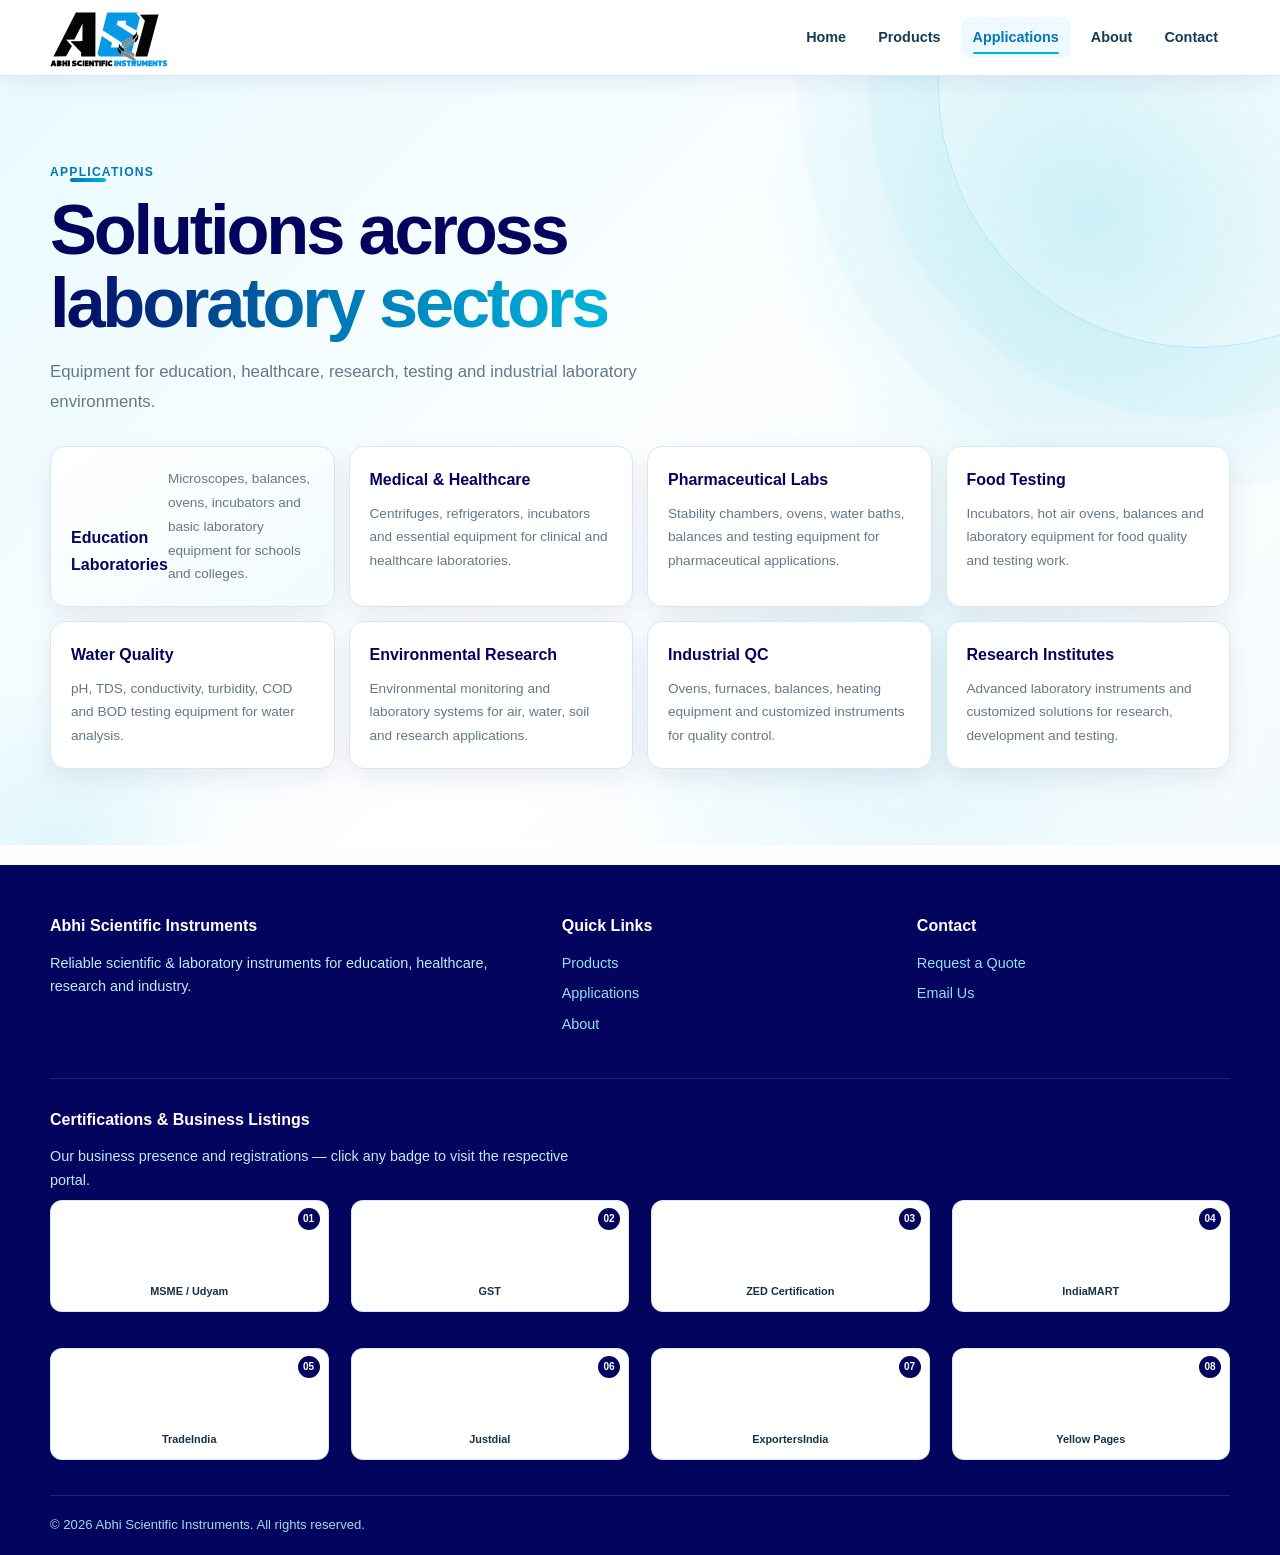
<file: applications.html>
<!doctype html><html lang="en"><head><meta charset="utf-8"><meta name="viewport" content="width=device-width,initial-scale=1"><link rel="icon" type="image/svg+xml" href="assets/favicon.svg?v=1"><title>Applications | Abhi Scientific Instruments</title><meta name="description" content="Abhi Scientific Instruments - laboratory and scientific instruments."><link rel="canonical" href="https://abhiscientificinstruments.co.in/applications.html"><meta name="theme-color" content="#03045e"><meta property="og:type" content="website"><meta property="og:site_name" content="Abhi Scientific Instruments"><meta property="og:title" content="Laboratory Applications | Abhi Scientific Instruments"><meta property="og:description" content="Scientific and laboratory equipment solutions for education, healthcare, research, testing and industrial applications."><meta property="og:url" content="https://abhiscientificinstruments.co.in/applications.html"><meta name="twitter:card" content="summary_large_image"><link rel="stylesheet" href="assets/style.css?v=20260928-3"><link rel="stylesheet" href="assets/verification-badges.css?v=20261005-5"><style id="site-inline-css">:root{
  --navy:#03045e;
  --blue:#0077b6;
  --cyan:#00b4d8;
  --sky:#90e0ef;
  --ice:#caf0f8;
  --white:#ffffff;
  --bg:#f5fbfe;
  --text:#16324a;
  --muted:#63788a;
  --border:#d8e8f0;
  --shadow:0 18px 50px rgba(3,4,94,.10);
  --shadow-soft:0 10px 28px rgba(3,4,94,.08);
  --radius:20px;
}
*{box-sizing:border-box}
html{scroll-behavior:smooth}
body{
  margin:0;
  font-family:Inter,Segoe UI,Roboto,Arial,sans-serif;
  color:var(--text);
  background:var(--bg);
  line-height:1.65;
  overflow-x:hidden;
}
a{color:inherit;text-decoration:none}
button{font:inherit}
.wrap{width:min(1180px,calc(100% - 48px));margin:0 auto}

/* Header */
.nav{
  position:sticky;
  top:0;
  z-index:1000;
  min-height:72px;
  width:100%;
  padding:0 max(24px,calc((100% - 1180px)/2));
  display:flex;
  align-items:center;
  justify-content:space-between;
  gap:28px;
  background:rgba(255,255,255,.94);
  border-bottom:1px solid rgba(216,232,240,.9);
  box-shadow:0 6px 24px rgba(3,4,94,.07);
  backdrop-filter:blur(16px);
}
.brand{
  display:inline-flex;
  align-items:center;
  gap:10px;
  color:var(--navy);
  font-weight:800;
  font-size:1rem;
  white-space:nowrap;
}
.brand-logo{
  width:38px;
  height:38px;
  flex:0 0 38px;
  display:grid;
  place-items:center;
  border-radius:10px;
  color:#fff;
  font-size:.72rem;
  font-weight:900;
  letter-spacing:-.04em;
  background:linear-gradient(135deg,var(--navy),var(--blue),var(--cyan));
  box-shadow:0 7px 18px rgba(0,119,182,.25);
}
.brand-logo::after{content:"ASI"}
.navlinks{
  display:flex;
  align-items:center;
  justify-content:flex-end;
  gap:8px;
}
.navlinks a{
  position:relative;
  padding:9px 12px;
  color:#173a55;
  font-size:.9rem;
  font-weight:700;
  border-radius:10px;
  transition:.2s ease;
}
.navlinks a:hover,.navlinks a.active{
  color:var(--blue);
  background:#eefaff;
}
.navlinks a.active::after{
  content:"";
  position:absolute;
  left:12px;
  right:12px;
  bottom:4px;
  height:2px;
  border-radius:99px;
  background:var(--cyan);
}
.menu{
  display:none;
  width:40px;
  height:40px;
  border:1px solid var(--border);
  border-radius:10px;
  background:#fff;
  color:var(--navy);
  cursor:pointer;
}

/* Common */
.btn{
  display:inline-flex;
  align-items:center;
  justify-content:center;
  gap:8px;
  min-height:44px;
  padding:11px 18px;
  border:1px solid transparent;
  border-radius:11px;
  background:var(--blue);
  color:#fff!important;
  font-weight:800;
  font-size:.92rem;
  box-shadow:0 8px 20px rgba(0,119,182,.18);
  transition:transform .2s ease,background .2s ease,box-shadow .2s ease;
}
.btn:hover{background:var(--navy);transform:translateY(-2px);box-shadow:0 12px 26px rgba(3,4,94,.20)}
.btn.light{background:#fff;color:var(--blue)!important;border-color:#b9dfe9}
.btn.light:hover{background:#effbfe;color:var(--navy)!important}
.actions{display:flex;flex-wrap:wrap;gap:10px;margin-top:24px}
.kicker,.eyebrow{
  display:inline-block;
  color:var(--blue);
  font-size:.76rem;
  font-weight:800;
  letter-spacing:.10em;
  text-transform:uppercase;
}
.grad{
  background:linear-gradient(90deg,var(--navy),var(--blue),var(--cyan));
  -webkit-background-clip:text;
  background-clip:text;
  color:transparent;
}
.section{padding:66px 0}
.head{margin-bottom:30px}
.head h1,.head h2{margin:7px 0 12px;color:var(--navy);line-height:1.12}
.head h1{font-size:clamp(2.4rem,5vw,4rem)}
.head h2{font-size:clamp(1.9rem,3.5vw,2.7rem)}
.head p{margin:0;max-width:760px;color:var(--muted)}
.reveal{opacity:0;transform:translateY(22px);transition:opacity .7s ease,transform .7s ease}
.reveal.show{opacity:1;transform:none}

/* Hero */
.hero{
  position:relative;
  padding:82px 0 76px;
  min-height:610px;
  overflow:hidden;
  background:
    radial-gradient(circle at 85% 18%,rgba(0,180,216,.20),transparent 26%),
    radial-gradient(circle at 70% 80%,rgba(144,224,239,.24),transparent 30%),
    linear-gradient(135deg,#eafaff 0%,#fff 58%,#f4fbfd 100%);
}
.hero::before{
  content:"";
  position:absolute;
  width:520px;height:520px;
  right:-180px;top:-250px;
  border:1px solid rgba(0,180,216,.22);
  border-radius:50%;
  box-shadow:0 0 0 70px rgba(0,180,216,.035),0 0 0 140px rgba(0,180,216,.025);
}
.hero .grid{
  display:grid;
  grid-template-columns:minmax(0,1.05fr) minmax(390px,.95fr);
  gap:70px;
  align-items:center;
}
.hero h1{
  max-width:760px;
  margin:10px 0 18px;
  color:var(--navy);
  font-size:clamp(2.7rem,5.5vw,4.8rem);
  line-height:1.03;
  letter-spacing:-.045em;
}
.hero p{
  max-width:690px;
  margin:0;
  color:var(--muted);
  font-size:1.05rem;
}
.visual{
  position:relative;
  min-height:390px;
  display:grid;
  place-items:center;
}
.glass{
  position:relative;
  z-index:3;
  width:min(360px,82%);
  aspect-ratio:1/1;
  display:grid;
  place-items:center;
  border:1px solid rgba(255,255,255,.85);
  border-radius:34px;
  background:linear-gradient(145deg,rgba(255,255,255,.76),rgba(202,240,248,.36));
  box-shadow:0 28px 70px rgba(3,4,94,.15),inset 0 1px 0 #fff;
  backdrop-filter:blur(18px);
  transform:rotate(-3deg);
}
.glass .brand-logo{
  width:120px;height:120px;
  border-radius:30px;
  font-size:1.7rem;
  box-shadow:0 20px 45px rgba(0,119,182,.25);
  animation:float 4s ease-in-out infinite;
}
.scan{
  position:absolute;
  left:12%;right:12%;top:22%;
  height:2px;
  background:linear-gradient(90deg,transparent,var(--cyan),transparent);
  box-shadow:0 0 16px var(--cyan);
  animation:scan 3.4s ease-in-out infinite;
}
.orb{
  position:absolute;
  border-radius:50%;
  filter:blur(.2px);
}
.o1{width:110px;height:110px;right:3%;top:5%;background:radial-gradient(circle at 35% 30%,#fff,var(--sky));opacity:.75;animation:float 5s ease-in-out infinite}
.o2{width:72px;height:72px;left:4%;bottom:8%;background:radial-gradient(circle at 35% 30%,#fff,var(--cyan));opacity:.65;animation:float 4.5s ease-in-out infinite reverse}
@keyframes float{0%,100%{transform:translateY(0)}50%{transform:translateY(-12px)}}
@keyframes scan{0%,100%{top:18%;opacity:.2}50%{top:78%;opacity:1}}

/* Marquee */
.marquee{
  overflow:hidden;
  white-space:nowrap;
  background:var(--navy);
  color:#dff9ff;
  border-top:1px solid rgba(255,255,255,.08);
  border-bottom:1px solid rgba(255,255,255,.08);
}
.track{
  display:inline-flex;
  align-items:center;
  gap:28px;
  min-width:max-content;
  padding:13px 0;
  font-size:.75rem;
  font-weight:800;
  letter-spacing:.11em;
  animation:marquee 24s linear infinite;
}
@keyframes marquee{to{transform:translateX(-50%)}}

/* Stats */
.stats{
  display:grid;
  grid-template-columns:repeat(4,1fr);
  gap:16px;
}
.stat{
  padding:22px 20px;
  background:#fff;
  border:1px solid var(--border);
  border-radius:16px;
  box-shadow:var(--shadow-soft);
}
.stat strong{display:block;color:var(--navy);font-size:1.7rem;line-height:1.1}
.stat span:last-child{display:block;margin-top:5px;color:var(--muted);font-size:.9rem}

/* Cards */
.cards{
  display:grid;
  grid-template-columns:repeat(3,minmax(0,1fr));
  gap:20px;
}
.card{
  position:relative;
  padding:25px;
  min-height:190px;
  overflow:hidden;
  background:rgba(255,255,255,.88);
  border:1px solid var(--border);
  border-radius:18px;
  box-shadow:var(--shadow-soft);
  transition:transform .25s ease,box-shadow .25s ease,border-color .25s ease;
}
.card::after{
  content:"";
  position:absolute;
  width:110px;height:110px;
  right:-55px;top:-55px;
  border-radius:50%;
  background:rgba(144,224,239,.25);
}
.card:hover{transform:translateY(-7px);border-color:#a7dce8;box-shadow:var(--shadow)}
.icon{
  width:48px;height:48px;
  display:grid;
  place-items:center;
  margin-bottom:17px;
  border-radius:13px;
  background:linear-gradient(135deg,#e4faff,#c5eef7);
  color:var(--blue);
  font-size:1.45rem;
  font-weight:800;
}
.card h3{margin:0 0 8px;color:var(--navy);font-size:1.12rem}
.card p{margin:0;color:var(--muted);font-size:.93rem}

/* Applications */
.apps{
  display:grid;
  grid-template-columns:repeat(4,1fr);
  gap:14px;
}
.app{
  min-height:148px;
  padding:20px;
  border:1px solid var(--border);
  border-radius:15px;
  background:#fff;
  color:var(--navy);
  font-weight:750;
  box-shadow:var(--shadow-soft);
  transition:transform .2s ease,box-shadow .2s ease,border-color .2s ease;
}
.app:hover{
  transform:translateY(-4px);
  border-color:#a7dce8;
  box-shadow:var(--shadow);
}
.app strong{
  display:block;
  margin-bottom:8px;
  color:var(--navy);
  font-size:1rem;
}
.app p{
  margin:0;
  color:var(--muted);
  font-size:.85rem;
  font-weight:500;
  line-height:1.5;
}

/* CTA */
.cta{
  position:relative;
  overflow:hidden;
  padding:54px;
  border-radius:24px;
  background:linear-gradient(135deg,var(--navy),#005f92);
  box-shadow:0 24px 60px rgba(3,4,94,.22);
}
.cta::after{
  content:"";
  position:absolute;
  width:260px;height:260px;
  right:-90px;top:-120px;
  border:1px solid rgba(144,224,239,.35);
  border-radius:50%;
  box-shadow:0 0 0 55px rgba(144,224,239,.05),0 0 0 110px rgba(144,224,239,.035);
}
.cta h2{position:relative;z-index:1;margin:0 0 10px;color:#fff;font-size:clamp(2rem,4vw,3rem)}
.cta p{position:relative;z-index:1;color:#dff8ff;margin:0;max-width:720px}
.cta .actions{position:relative;z-index:2}
.cta .btn.light{border-color:rgba(255,255,255,.55)}

/* Product page */
.product-grid{display:grid;grid-template-columns:repeat(3,minmax(0,1fr));gap:22px}
.product-grid article{min-height:285px}
.page{padding:70px 0 85px}

/* Footer */
.footer{
  margin-top:20px;
  padding:48px 0 20px;
  background:var(--navy);
  color:#dff8ff;
}
.foot{
  display:grid;
  grid-template-columns:1.5fr 1fr 1fr;
  gap:42px;
}
.footer h3{margin:0 0 12px;color:#fff;font-size:1rem}
.footer p{margin:0;color:#bfeaf3;max-width:520px;font-size:.9rem}
.footer a{display:block;width:max-content;margin:7px 0;color:var(--sky);font-size:.9rem}
.footer a:hover{color:#fff}
.copy{margin-top:28px;padding-top:18px;border-top:1px solid rgba(255,255,255,.13);color:#9edbe7;font-size:.82rem}

/* Responsive */
@media(max-width:980px){
  .nav{padding:0 24px}
  .hero .grid{grid-template-columns:1fr;gap:28px}
  .hero{padding-top:66px}
  .visual{min-height:330px}
  .stats{grid-template-columns:repeat(2,1fr)}
  .cards,.product-grid{grid-template-columns:repeat(2,minmax(0,1fr))}
  .apps{grid-template-columns:repeat(2,1fr)}
}
@media(max-width:720px){
  .wrap{width:min(100% - 32px,1180px)}
  .nav{min-height:64px;padding:10px 16px;flex-wrap:wrap}
  .menu{display:grid;place-items:center}
  .navlinks{
    display:none;
    width:100%;
    padding:8px 0 4px;
    flex-direction:column;
    align-items:stretch;
    gap:2px;
  }
  .navlinks.open{display:flex}
  .navlinks a{padding:11px 12px}
  .navlinks a.active::after{display:none}
  .hero{padding:54px 0 58px;min-height:auto}
  .hero h1{font-size:clamp(2.35rem,12vw,3.4rem)}
  .hero p{font-size:.98rem}
  .visual{min-height:285px}
  .glass{width:250px;border-radius:25px}
  .glass .brand-logo{width:88px;height:88px;border-radius:22px;font-size:1.2rem}
  .section{padding:52px 0}
  .stats,.cards,.product-grid,.apps{grid-template-columns:1fr}
  .cta{padding:34px 24px}
  .foot{grid-template-columns:1fr;gap:25px}
}
@media(prefers-reduced-motion:reduce){
  html{scroll-behavior:auto}
  *,*::before,*::after{animation-duration:.001ms!important;transition-duration:.001ms!important}
}
</style><link rel="stylesheet" href="assets/site-polish.css?v=20261010-5"><script type="application/ld+json">{"@context":"https://schema.org","@type":"Organization","name":"Abhi Scientific Instruments","url":"https://abhiscientificinstruments.co.in/","email":"asinindiaoffice@gmail.com","description":"Laboratory and scientific instruments for education, healthcare, research and industry."}</script><script type="application/ld+json">{"@context":"https://schema.org","@type":"WebSite","name":"Abhi Scientific Instruments","url":"https://abhiscientificinstruments.co.in/"}</script></head><body><nav class="nav"><a class="brand" href="index.html"><img class="site-logo" src="assets/asi-logo.svg?v=8" alt="Abhi Scientific Instruments"></a><button class="menu">☰</button><div class="navlinks"><a class="" href="index.html">Home</a><a class="" href="products.html">Products</a><a class="active" href="applications.html">Applications</a><a class="" href="about.html">About</a><a class="" href="contact.html">Contact</a></div></nav><main><section class="hero" style="min-height:75vh"><div class="wrap"><div class="head reveal"><div class="kicker">Applications</div><h1>Solutions across <span class="grad">laboratory sectors</span></h1><p>Equipment for education, healthcare, research, testing and industrial laboratory environments.</p></div><div class="apps">
<div class="app application-card reveal"><strong>Education Laboratories</strong><p>Microscopes, balances, ovens, incubators and basic laboratory equipment for schools and colleges.</p></div>
<div class="app reveal"><strong>Medical & Healthcare</strong><p>Centrifuges, refrigerators, incubators and essential equipment for clinical and healthcare laboratories.</p></div>
<div class="app reveal"><strong>Pharmaceutical Labs</strong><p>Stability chambers, ovens, water baths, balances and testing equipment for pharmaceutical applications.</p></div>
<div class="app reveal"><strong>Food Testing</strong><p>Incubators, hot air ovens, balances and laboratory equipment for food quality and testing work.</p></div>
<div class="app reveal"><strong>Water Quality</strong><p>pH, TDS, conductivity, turbidity, COD and BOD testing equipment for water analysis.</p></div>
<div class="app reveal"><strong>Environmental Research</strong><p>Environmental monitoring and laboratory systems for air, water, soil and research applications.</p></div>
<div class="app reveal"><strong>Industrial QC</strong><p>Ovens, furnaces, balances, heating equipment and customized instruments for quality control.</p></div>
<div class="app reveal"><strong>Research Institutes</strong><p>Advanced laboratory instruments and customized solutions for research, development and testing.</p></div>
</div></div></section></main><footer class="footer">
<div class="wrap foot">
<div><h3>Abhi Scientific Instruments</h3><p>Reliable scientific & laboratory instruments for education, healthcare, research and industry.</p></div>
<div><h3>Quick Links</h3><a href="products.html">Products</a><a href="applications.html">Applications</a><a href="about.html">About</a></div>
<div><h3>Contact</h3><a href="contact.html">Request a Quote</a><a href="https://mail.google.com/mail/?view=cm&fs=1&to=asinindiaoffice@gmail.com">Email Us</a></div>
</div>
<div class="trust-section">
<h3 class="trust-title">Certifications & Business Listings</h3>
<p class="trust-subtitle">Our business presence and registrations — click any badge to visit the respective portal.</p>
<div class="trust-grid trust-grid-sequence">
<a class="trust-badge" href="https://udyamregistration.gov.in/" target="_blank" rel="noopener noreferrer" title="MSME / Udyam"><span class="trust-number">01</span><img src="assets/badges/msme.jpg" alt="MSME / Udyam"><small>MSME / Udyam</small></a>
<a class="trust-badge" href="https://www.gst.gov.in/" target="_blank" rel="noopener noreferrer" title="GST"><span class="trust-number">02</span><img src="assets/badges/gst.jpg" alt="GST"><small>GST</small></a>
<a class="trust-badge" href="https://zed.msme.gov.in/" target="_blank" rel="noopener noreferrer" title="ZED Certification"><span class="trust-number">03</span><img src="assets/badges/zed.jpg" alt="ZED Certification"><small>ZED Certification</small></a>
<a class="trust-badge" href="https://www.indiamart.com/" target="_blank" rel="noopener noreferrer" title="IndiaMART"><span class="trust-number">04</span><img src="assets/badges/indiamart.png?v=1" alt="IndiaMART"><small>IndiaMART</small></a>
<a class="trust-badge" href="https://www.tradeindia.com/" target="_blank" rel="noopener noreferrer" title="TradeIndia"><span class="trust-number">05</span><img src="assets/badges/tradeindia.svg" alt="TradeIndia"><small>TradeIndia</small></a>
<a class="trust-badge" href="https://www.justdial.com/" target="_blank" rel="noopener noreferrer" title="Justdial"><span class="trust-number">06</span><img src="assets/badges/justdial.svg" alt="Justdial"><small>Justdial</small></a>
<a class="trust-badge" href="https://www.exportersindia.com/" target="_blank" rel="noopener noreferrer" title="ExportersIndia"><span class="trust-number">07</span><img src="assets/badges/exportersindia.svg" alt="ExportersIndia"><small>ExportersIndia</small></a>
<a class="trust-badge" href="https://www.yellowpages.in/" target="_blank" rel="noopener noreferrer" title="Yellow Pages"><span class="trust-number">08</span><img src="assets/badges/yellowpages.svg" alt="Yellow Pages"><small>Yellow Pages</small></a>
</div>
</div>
<div class="wrap copy">© 2026 Abhi Scientific Instruments. All rights reserved.</div>
</footer><script src="assets/script.js?v=20261010-1"></script></body></html>
</file>
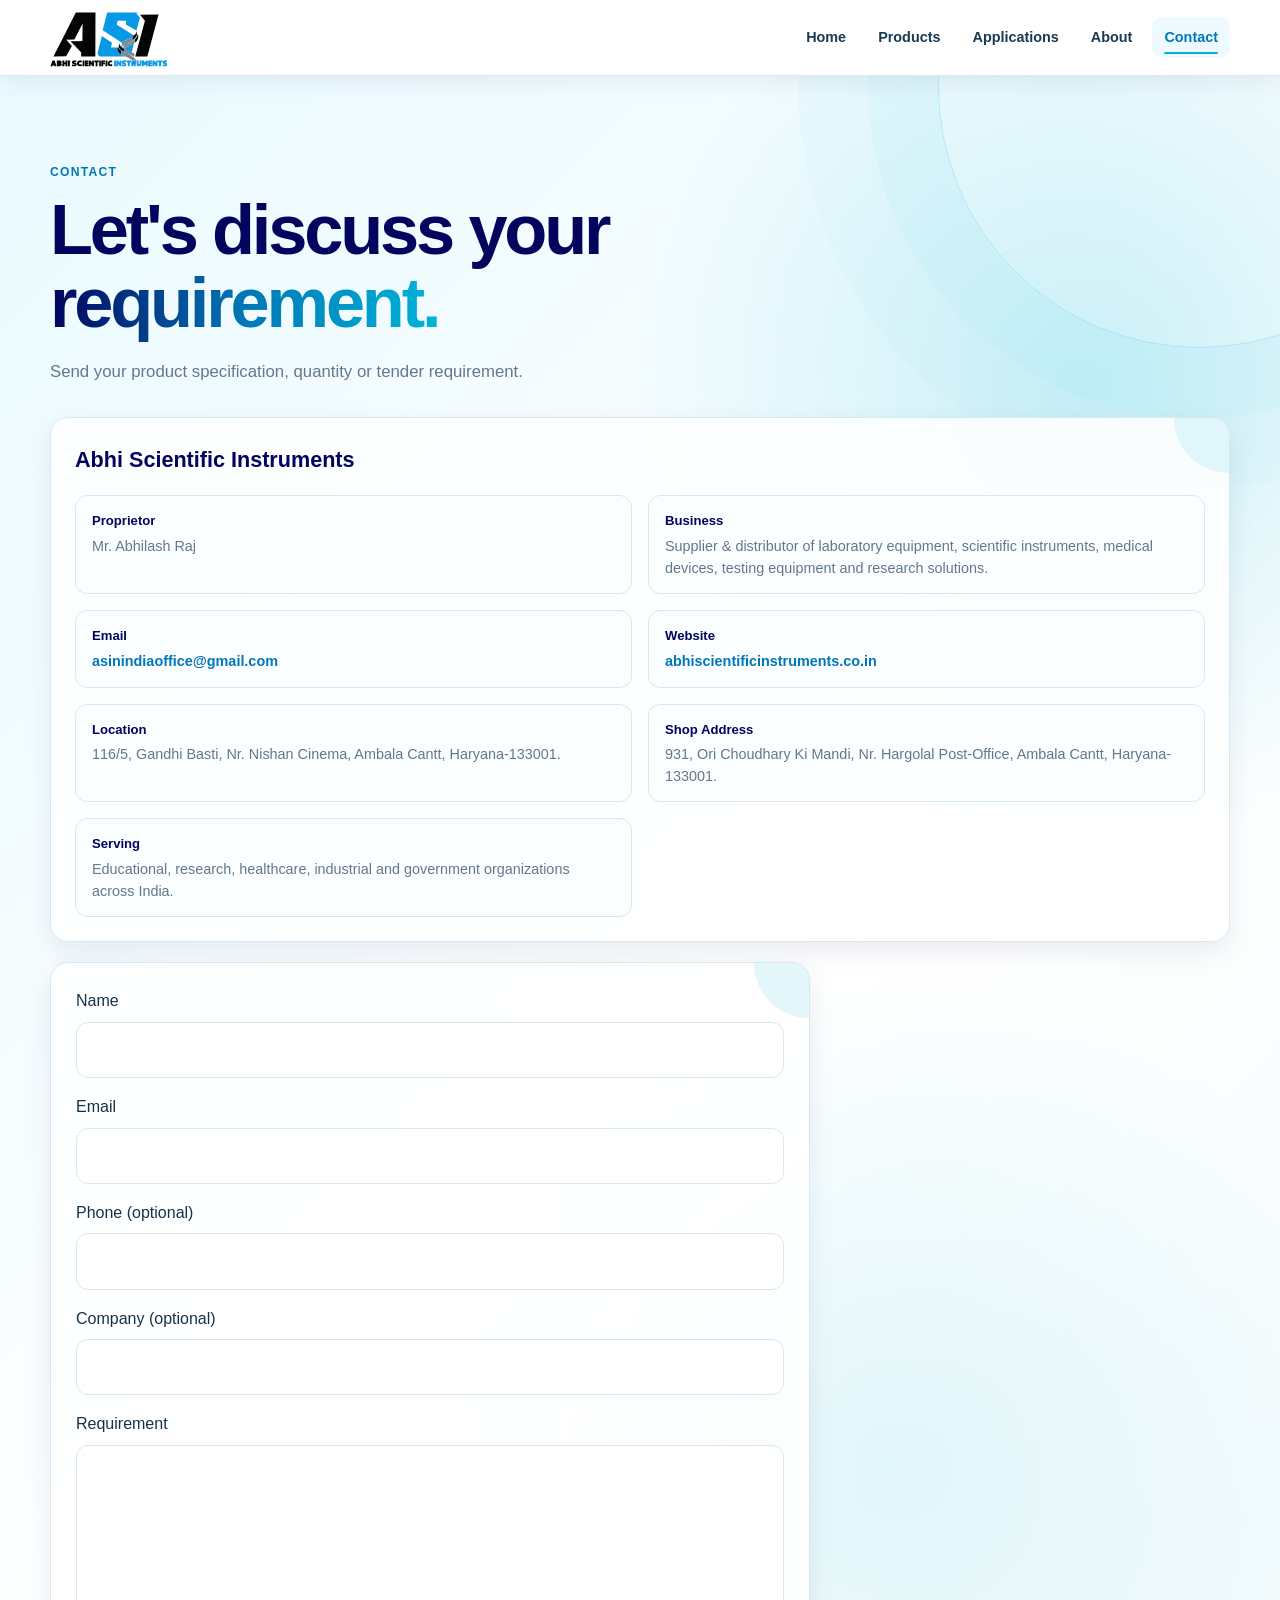
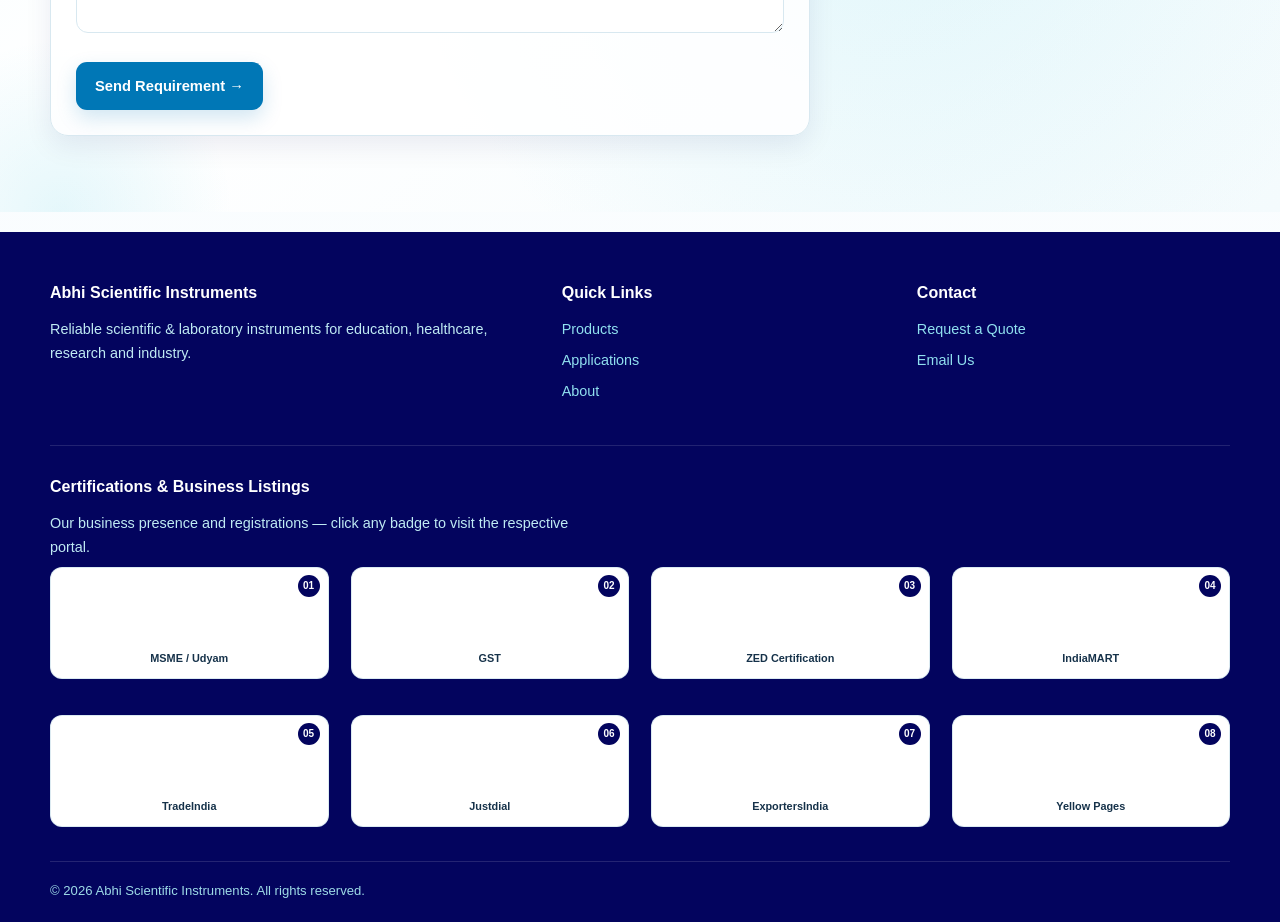
<file: contact.html>
<!doctype html><html lang="en"><head><meta charset="utf-8"><meta name="viewport" content="width=device-width,initial-scale=1"><link rel="icon" type="image/svg+xml" href="assets/favicon.svg?v=1"><title>Contact | Abhi Scientific Instruments</title><meta name="description" content="Abhi Scientific Instruments - laboratory and scientific instruments."><link rel="canonical" href="https://abhiscientificinstruments.co.in/contact.html"><meta name="theme-color" content="#03045e"><meta property="og:type" content="website"><meta property="og:site_name" content="Abhi Scientific Instruments"><meta property="og:title" content="Contact Abhi Scientific Instruments"><meta property="og:description" content="Contact Abhi Scientific Instruments for laboratory and scientific equipment enquiries, specifications and quotations."><meta property="og:url" content="https://abhiscientificinstruments.co.in/contact.html"><meta name="twitter:card" content="summary_large_image"><link rel="stylesheet" href="assets/style.css?v=20260928-3"><link rel="stylesheet" href="assets/verification-badges.css?v=20261005-5"><style id="site-inline-css">:root{
  --navy:#03045e;
  --blue:#0077b6;
  --cyan:#00b4d8;
  --sky:#90e0ef;
  --ice:#caf0f8;
  --white:#ffffff;
  --bg:#f5fbfe;
  --text:#16324a;
  --muted:#63788a;
  --border:#d8e8f0;
  --shadow:0 18px 50px rgba(3,4,94,.10);
  --shadow-soft:0 10px 28px rgba(3,4,94,.08);
  --radius:20px;
}
*{box-sizing:border-box}
html{scroll-behavior:smooth}
body{
  margin:0;
  font-family:Inter,Segoe UI,Roboto,Arial,sans-serif;
  color:var(--text);
  background:var(--bg);
  line-height:1.65;
  overflow-x:hidden;
}
a{color:inherit;text-decoration:none}
button{font:inherit}
.wrap{width:min(1180px,calc(100% - 48px));margin:0 auto}

/* Header */
.nav{
  position:sticky;
  top:0;
  z-index:1000;
  min-height:72px;
  width:100%;
  padding:0 max(24px,calc((100% - 1180px)/2));
  display:flex;
  align-items:center;
  justify-content:space-between;
  gap:28px;
  background:rgba(255,255,255,.94);
  border-bottom:1px solid rgba(216,232,240,.9);
  box-shadow:0 6px 24px rgba(3,4,94,.07);
  backdrop-filter:blur(16px);
}
.brand{
  display:inline-flex;
  align-items:center;
  gap:10px;
  color:var(--navy);
  font-weight:800;
  font-size:1rem;
  white-space:nowrap;
}
.brand-logo{
  width:38px;
  height:38px;
  flex:0 0 38px;
  display:grid;
  place-items:center;
  border-radius:10px;
  color:#fff;
  font-size:.72rem;
  font-weight:900;
  letter-spacing:-.04em;
  background:linear-gradient(135deg,var(--navy),var(--blue),var(--cyan));
  box-shadow:0 7px 18px rgba(0,119,182,.25);
}
.brand-logo::after{content:"ASI"}
.navlinks{
  display:flex;
  align-items:center;
  justify-content:flex-end;
  gap:8px;
}
.navlinks a{
  position:relative;
  padding:9px 12px;
  color:#173a55;
  font-size:.9rem;
  font-weight:700;
  border-radius:10px;
  transition:.2s ease;
}
.navlinks a:hover,.navlinks a.active{
  color:var(--blue);
  background:#eefaff;
}
.navlinks a.active::after{
  content:"";
  position:absolute;
  left:12px;
  right:12px;
  bottom:4px;
  height:2px;
  border-radius:99px;
  background:var(--cyan);
}
.menu{
  display:none;
  width:40px;
  height:40px;
  border:1px solid var(--border);
  border-radius:10px;
  background:#fff;
  color:var(--navy);
  cursor:pointer;
}

/* Common */
.btn{
  display:inline-flex;
  align-items:center;
  justify-content:center;
  gap:8px;
  min-height:44px;
  padding:11px 18px;
  border:1px solid transparent;
  border-radius:11px;
  background:var(--blue);
  color:#fff!important;
  font-weight:800;
  font-size:.92rem;
  box-shadow:0 8px 20px rgba(0,119,182,.18);
  transition:transform .2s ease,background .2s ease,box-shadow .2s ease;
}
.btn:hover{background:var(--navy);transform:translateY(-2px);box-shadow:0 12px 26px rgba(3,4,94,.20)}
.btn.light{background:#fff;color:var(--blue)!important;border-color:#b9dfe9}
.btn.light:hover{background:#effbfe;color:var(--navy)!important}
.actions{display:flex;flex-wrap:wrap;gap:10px;margin-top:24px}
.kicker,.eyebrow{
  display:inline-block;
  color:var(--blue);
  font-size:.76rem;
  font-weight:800;
  letter-spacing:.10em;
  text-transform:uppercase;
}
.grad{
  background:linear-gradient(90deg,var(--navy),var(--blue),var(--cyan));
  -webkit-background-clip:text;
  background-clip:text;
  color:transparent;
}
.section{padding:66px 0}
.head{margin-bottom:30px}
.head h1,.head h2{margin:7px 0 12px;color:var(--navy);line-height:1.12}
.head h1{font-size:clamp(2.4rem,5vw,4rem)}
.head h2{font-size:clamp(1.9rem,3.5vw,2.7rem)}
.head p{margin:0;max-width:760px;color:var(--muted)}
.reveal{opacity:0;transform:translateY(22px);transition:opacity .7s ease,transform .7s ease}
.reveal.show{opacity:1;transform:none}

/* Hero */
.hero{
  position:relative;
  padding:82px 0 76px;
  min-height:610px;
  overflow:hidden;
  background:
    radial-gradient(circle at 85% 18%,rgba(0,180,216,.20),transparent 26%),
    radial-gradient(circle at 70% 80%,rgba(144,224,239,.24),transparent 30%),
    linear-gradient(135deg,#eafaff 0%,#fff 58%,#f4fbfd 100%);
}
.hero::before{
  content:"";
  position:absolute;
  width:520px;height:520px;
  right:-180px;top:-250px;
  border:1px solid rgba(0,180,216,.22);
  border-radius:50%;
  box-shadow:0 0 0 70px rgba(0,180,216,.035),0 0 0 140px rgba(0,180,216,.025);
}
.hero .grid{
  display:grid;
  grid-template-columns:minmax(0,1.05fr) minmax(390px,.95fr);
  gap:70px;
  align-items:center;
}
.hero h1{
  max-width:760px;
  margin:10px 0 18px;
  color:var(--navy);
  font-size:clamp(2.7rem,5.5vw,4.8rem);
  line-height:1.03;
  letter-spacing:-.045em;
}
.hero p{
  max-width:690px;
  margin:0;
  color:var(--muted);
  font-size:1.05rem;
}
.visual{
  position:relative;
  min-height:390px;
  display:grid;
  place-items:center;
}
.glass{
  position:relative;
  z-index:3;
  width:min(360px,82%);
  aspect-ratio:1/1;
  display:grid;
  place-items:center;
  border:1px solid rgba(255,255,255,.85);
  border-radius:34px;
  background:linear-gradient(145deg,rgba(255,255,255,.76),rgba(202,240,248,.36));
  box-shadow:0 28px 70px rgba(3,4,94,.15),inset 0 1px 0 #fff;
  backdrop-filter:blur(18px);
  transform:rotate(-3deg);
}
.glass .brand-logo{
  width:120px;height:120px;
  border-radius:30px;
  font-size:1.7rem;
  box-shadow:0 20px 45px rgba(0,119,182,.25);
  animation:float 4s ease-in-out infinite;
}
.scan{
  position:absolute;
  left:12%;right:12%;top:22%;
  height:2px;
  background:linear-gradient(90deg,transparent,var(--cyan),transparent);
  box-shadow:0 0 16px var(--cyan);
  animation:scan 3.4s ease-in-out infinite;
}
.orb{
  position:absolute;
  border-radius:50%;
  filter:blur(.2px);
}
.o1{width:110px;height:110px;right:3%;top:5%;background:radial-gradient(circle at 35% 30%,#fff,var(--sky));opacity:.75;animation:float 5s ease-in-out infinite}
.o2{width:72px;height:72px;left:4%;bottom:8%;background:radial-gradient(circle at 35% 30%,#fff,var(--cyan));opacity:.65;animation:float 4.5s ease-in-out infinite reverse}
@keyframes float{0%,100%{transform:translateY(0)}50%{transform:translateY(-12px)}}
@keyframes scan{0%,100%{top:18%;opacity:.2}50%{top:78%;opacity:1}}

/* Marquee */
.marquee{
  overflow:hidden;
  white-space:nowrap;
  background:var(--navy);
  color:#dff9ff;
  border-top:1px solid rgba(255,255,255,.08);
  border-bottom:1px solid rgba(255,255,255,.08);
}
.track{
  display:inline-flex;
  align-items:center;
  gap:28px;
  min-width:max-content;
  padding:13px 0;
  font-size:.75rem;
  font-weight:800;
  letter-spacing:.11em;
  animation:marquee 24s linear infinite;
}
@keyframes marquee{to{transform:translateX(-50%)}}

/* Stats */
.stats{
  display:grid;
  grid-template-columns:repeat(4,1fr);
  gap:16px;
}
.stat{
  padding:22px 20px;
  background:#fff;
  border:1px solid var(--border);
  border-radius:16px;
  box-shadow:var(--shadow-soft);
}
.stat strong{display:block;color:var(--navy);font-size:1.7rem;line-height:1.1}
.stat span:last-child{display:block;margin-top:5px;color:var(--muted);font-size:.9rem}

/* Cards */
.cards{
  display:grid;
  grid-template-columns:repeat(3,minmax(0,1fr));
  gap:20px;
}
.card{
  position:relative;
  padding:25px;
  min-height:190px;
  overflow:hidden;
  background:rgba(255,255,255,.88);
  border:1px solid var(--border);
  border-radius:18px;
  box-shadow:var(--shadow-soft);
  transition:transform .25s ease,box-shadow .25s ease,border-color .25s ease;
}
.card::after{
  content:"";
  position:absolute;
  width:110px;height:110px;
  right:-55px;top:-55px;
  border-radius:50%;
  background:rgba(144,224,239,.25);
}
.card:hover{transform:translateY(-7px);border-color:#a7dce8;box-shadow:var(--shadow)}
.icon{
  width:48px;height:48px;
  display:grid;
  place-items:center;
  margin-bottom:17px;
  border-radius:13px;
  background:linear-gradient(135deg,#e4faff,#c5eef7);
  color:var(--blue);
  font-size:1.45rem;
  font-weight:800;
}
.card h3{margin:0 0 8px;color:var(--navy);font-size:1.12rem}
.card p{margin:0;color:var(--muted);font-size:.93rem}

/* Applications */
.apps{
  display:grid;
  grid-template-columns:repeat(4,1fr);
  gap:14px;
}
.app{
  padding:20px;
  border:1px solid var(--border);
  border-radius:15px;
  background:#fff;
  color:var(--navy);
  font-weight:750;
  box-shadow:var(--shadow-soft);
}

/* CTA */
.cta{
  position:relative;
  overflow:hidden;
  padding:54px;
  border-radius:24px;
  background:linear-gradient(135deg,var(--navy),#005f92);
  box-shadow:0 24px 60px rgba(3,4,94,.22);
}
.cta::after{
  content:"";
  position:absolute;
  width:260px;height:260px;
  right:-90px;top:-120px;
  border:1px solid rgba(144,224,239,.35);
  border-radius:50%;
  box-shadow:0 0 0 55px rgba(144,224,239,.05),0 0 0 110px rgba(144,224,239,.035);
}
.cta h2{position:relative;z-index:1;margin:0 0 10px;color:#fff;font-size:clamp(2rem,4vw,3rem)}
.cta p{position:relative;z-index:1;color:#dff8ff;margin:0;max-width:720px}
.cta .actions{position:relative;z-index:2}
.cta .btn.light{border-color:rgba(255,255,255,.55)}

/* Product page */
.product-grid{display:grid;grid-template-columns:repeat(3,minmax(0,1fr));gap:22px}
.product-grid article{min-height:285px}
.page{padding:70px 0 85px}

/* Footer */
.footer{
  margin-top:20px;
  padding:48px 0 20px;
  background:var(--navy);
  color:#dff8ff;
}
.foot{
  display:grid;
  grid-template-columns:1.5fr 1fr 1fr;
  gap:42px;
}
.footer h3{margin:0 0 12px;color:#fff;font-size:1rem}
.footer p{margin:0;color:#bfeaf3;max-width:520px;font-size:.9rem}
.footer a{display:block;width:max-content;margin:7px 0;color:var(--sky);font-size:.9rem}
.footer a:hover{color:#fff}
.copy{margin-top:28px;padding-top:18px;border-top:1px solid rgba(255,255,255,.13);color:#9edbe7;font-size:.82rem}

/* Responsive */
@media(max-width:980px){
  .nav{padding:0 24px}
  .hero .grid{grid-template-columns:1fr;gap:28px}
  .hero{padding-top:66px}
  .visual{min-height:330px}
  .stats{grid-template-columns:repeat(2,1fr)}
  .cards,.product-grid{grid-template-columns:repeat(2,minmax(0,1fr))}
  .apps{grid-template-columns:repeat(2,1fr)}
}
@media(max-width:720px){
  .wrap{width:min(100% - 32px,1180px)}
  .nav{min-height:64px;padding:10px 16px;flex-wrap:wrap}
  .menu{display:grid;place-items:center}
  .navlinks{
    display:none;
    width:100%;
    padding:8px 0 4px;
    flex-direction:column;
    align-items:stretch;
    gap:2px;
  }
  .navlinks.open{display:flex}
  .navlinks a{padding:11px 12px}
  .navlinks a.active::after{display:none}
  .hero{padding:54px 0 58px;min-height:auto}
  .hero h1{font-size:clamp(2.35rem,12vw,3.4rem)}
  .hero p{font-size:.98rem}
  .visual{min-height:285px}
  .glass{width:250px;border-radius:25px}
  .glass .brand-logo{width:88px;height:88px;border-radius:22px;font-size:1.2rem}
  .section{padding:52px 0}
  .stats,.cards,.product-grid,.apps{grid-template-columns:1fr}
  .cta{padding:34px 24px}
  .foot{grid-template-columns:1fr;gap:25px}
}
@media(prefers-reduced-motion:reduce){
  html{scroll-behavior:auto}
  *,*::before,*::after{animation-duration:.001ms!important;transition-duration:.001ms!important}
}
</style><link rel="stylesheet" href="assets/site-polish.css?v=20261010-5"><script type="application/ld+json">{"@context":"https://schema.org","@type":"Organization","name":"Abhi Scientific Instruments","url":"https://abhiscientificinstruments.co.in/","email":"asinindiaoffice@gmail.com","description":"Laboratory and scientific instruments for education, healthcare, research and industry."}</script><script type="application/ld+json">{"@context":"https://schema.org","@type":"WebSite","name":"Abhi Scientific Instruments","url":"https://abhiscientificinstruments.co.in/"}</script><style id="firm-details-css">
.firm-details{margin-bottom:20px;padding:24px}
.firm-details h2{margin:0 0 18px;color:var(--navy);font-size:1.35rem}
.firm-grid{display:grid;grid-template-columns:repeat(2,minmax(0,1fr));gap:16px}
.firm-grid>div{padding:14px 16px;border:1px solid var(--border);border-radius:12px;background:#fbfeff}
.firm-grid strong{display:block;margin-bottom:4px;color:var(--navy);font-size:.82rem}
.firm-grid span,.firm-grid a{display:block;color:var(--muted);font-size:.9rem;line-height:1.5}
.firm-grid a{color:var(--blue);font-weight:700}
@media(max-width:720px){.firm-grid{grid-template-columns:1fr}}
</style></head><body><nav class="nav"><a class="brand" href="index.html"><img class="site-logo" src="assets/asi-logo.svg?v=8" alt="Abhi Scientific Instruments"></a><button class="menu">☰</button><div class="navlinks"><a class="" href="index.html">Home</a><a class="" href="products.html">Products</a><a class="" href="applications.html">Applications</a><a class="" href="about.html">About</a><a class="active" href="contact.html">Contact</a></div></nav><main><section class="hero" style="min-height:80vh"><div class="wrap"><div class="head reveal"><div class="kicker">Contact</div><h1>Let's discuss your <span class="grad">requirement.</span></h1><p>Send your product specification, quantity or tender requirement.</p></div><div class="firm-details card reveal">
<h2>Abhi Scientific Instruments</h2>
<div class="firm-grid">
<div><strong>Proprietor</strong><span>Mr. Abhilash Raj</span></div>
<div><strong>Business</strong><span>Supplier & distributor of laboratory equipment, scientific instruments, medical devices, testing equipment and research solutions.</span></div>
<div><strong>Email</strong><a href="mailto:asinindiaoffice@gmail.com">asinindiaoffice@gmail.com</a></div>
<div><strong>Website</strong><a href="https://abhiscientificinstruments.co.in/">abhiscientificinstruments.co.in</a></div>
<div><strong>Location</strong><span>116/5, Gandhi Basti, Nr. Nishan Cinema, Ambala Cantt, Haryana-133001.</span></div>
<div><strong>Shop Address</strong><span>931, Ori Choudhary Ki Mandi, Nr. Hargolal Post-Office, Ambala Cantt, Haryana-133001.</span></div>
<div><strong>Serving</strong><span>Educational, research, healthcare, industrial and government organizations across India.</span></div>
</div>
</div>
<div class="card reveal contact-card"><form id="asi-inquiry-form"><label>Name</label><input name="name" required style="width:100%;padding:14px;margin:7px 0 16px;border:1px solid #dbe8f0;border-radius:12px"><label>Email</label><input name="email" type="email" required style="width:100%;padding:14px;margin:7px 0 16px;border:1px solid #dbe8f0;border-radius:12px"><label>Phone (optional)</label><input name="phone" type="tel" autocomplete="tel" style="width:100%;padding:14px;margin:7px 0 16px;border:1px solid #dbe8f0;border-radius:12px"><label>Company (optional)</label><input name="company" autocomplete="organization" style="width:100%;padding:14px;margin:7px 0 16px;border:1px solid #dbe8f0;border-radius:12px"><label>Requirement</label><textarea name="requirement" required rows="6" style="width:100%;padding:14px;margin:7px 0 20px;border:1px solid #dbe8f0;border-radius:12px"></textarea><button class="btn primary" type="submit">Send Requirement →</button></form></div></div></section></main><footer class="footer">
<div class="wrap foot">
<div><h3>Abhi Scientific Instruments</h3><p>Reliable scientific & laboratory instruments for education, healthcare, research and industry.</p></div>
<div><h3>Quick Links</h3><a href="products.html">Products</a><a href="applications.html">Applications</a><a href="about.html">About</a></div>
<div><h3>Contact</h3><a href="contact.html">Request a Quote</a><a href="https://mail.google.com/mail/?view=cm&fs=1&to=asinindiaoffice@gmail.com">Email Us</a></div>
</div>
<div class="trust-section">
<h3 class="trust-title">Certifications & Business Listings</h3>
<p class="trust-subtitle">Our business presence and registrations — click any badge to visit the respective portal.</p>
<div class="trust-grid trust-grid-sequence">
<a class="trust-badge" href="https://udyamregistration.gov.in/" target="_blank" rel="noopener noreferrer" title="MSME / Udyam"><span class="trust-number">01</span><img src="assets/badges/msme.jpg" alt="MSME / Udyam"><small>MSME / Udyam</small></a>
<a class="trust-badge" href="https://www.gst.gov.in/" target="_blank" rel="noopener noreferrer" title="GST"><span class="trust-number">02</span><img src="assets/badges/gst.jpg" alt="GST"><small>GST</small></a>
<a class="trust-badge" href="https://zed.msme.gov.in/" target="_blank" rel="noopener noreferrer" title="ZED Certification"><span class="trust-number">03</span><img src="assets/badges/zed.jpg" alt="ZED Certification"><small>ZED Certification</small></a>
<a class="trust-badge" href="https://www.indiamart.com/" target="_blank" rel="noopener noreferrer" title="IndiaMART"><span class="trust-number">04</span><img src="assets/badges/indiamart.png?v=1" alt="IndiaMART"><small>IndiaMART</small></a>
<a class="trust-badge" href="https://www.tradeindia.com/" target="_blank" rel="noopener noreferrer" title="TradeIndia"><span class="trust-number">05</span><img src="assets/badges/tradeindia.svg" alt="TradeIndia"><small>TradeIndia</small></a>
<a class="trust-badge" href="https://www.justdial.com/" target="_blank" rel="noopener noreferrer" title="Justdial"><span class="trust-number">06</span><img src="assets/badges/justdial.svg" alt="Justdial"><small>Justdial</small></a>
<a class="trust-badge" href="https://www.exportersindia.com/" target="_blank" rel="noopener noreferrer" title="ExportersIndia"><span class="trust-number">07</span><img src="assets/badges/exportersindia.svg" alt="ExportersIndia"><small>ExportersIndia</small></a>
<a class="trust-badge" href="https://www.yellowpages.in/" target="_blank" rel="noopener noreferrer" title="Yellow Pages"><span class="trust-number">08</span><img src="assets/badges/yellowpages.svg" alt="Yellow Pages"><small>Yellow Pages</small></a>
</div>
</div>
<div class="wrap copy">© 2026 Abhi Scientific Instruments. All rights reserved.</div>
</footer><script>
(function(){
 const p=new URLSearchParams(location.search).get('product');
 const field=document.querySelector('textarea[name="requirement"]');
 if(p&&field&&!field.value)field.value='Product: '+p+'\n\nRequirement / Quantity: ';
})();
</script><script src="assets/script.js?v=20261010-1"></script></body></html>
</file>
<file: assets/style.css>
:root{
  --navy:#03045e;
  --blue:#0077b6;
  --cyan:#00b4d8;
  --sky:#90e0ef;
  --ice:#caf0f8;
  --white:#ffffff;
  --bg:#f5fbfe;
  --text:#16324a;
  --muted:#63788a;
  --border:#d8e8f0;
  --shadow:0 18px 50px rgba(3,4,94,.10);
  --shadow-soft:0 10px 28px rgba(3,4,94,.08);
  --radius:20px;
}
*{box-sizing:border-box}
html{scroll-behavior:smooth}
body{
  margin:0;
  font-family:Inter,Segoe UI,Roboto,Arial,sans-serif;
  color:var(--text);
  background:var(--bg);
  line-height:1.65;
  overflow-x:hidden;
}
a{color:inherit;text-decoration:none}
button{font:inherit}
.wrap{width:min(1180px,calc(100% - 48px));margin:0 auto}

/* Header */
.nav{
  position:sticky;
  top:0;
  z-index:1000;
  min-height:72px;
  width:100%;
  padding:0 max(24px,calc((100% - 1180px)/2));
  display:flex;
  align-items:center;
  justify-content:space-between;
  gap:28px;
  background:rgba(255,255,255,.94);
  border-bottom:1px solid rgba(216,232,240,.9);
  box-shadow:0 6px 24px rgba(3,4,94,.07);
  backdrop-filter:blur(16px);
}
.brand{
  display:inline-flex;
  align-items:center;
  gap:10px;
  color:var(--navy);
  font-weight:800;
  font-size:1rem;
  white-space:nowrap;
}
.brand-logo{
  width:38px;
  height:38px;
  flex:0 0 38px;
  display:grid;
  place-items:center;
  border-radius:10px;
  color:#fff;
  font-size:.72rem;
  font-weight:900;
  letter-spacing:-.04em;
  background:linear-gradient(135deg,var(--navy),var(--blue),var(--cyan));
  box-shadow:0 7px 18px rgba(0,119,182,.25);
}
.brand-logo::after{content:"ASI"}
.navlinks{
  display:flex;
  align-items:center;
  justify-content:flex-end;
  gap:8px;
}
.navlinks a{
  position:relative;
  padding:9px 12px;
  color:#173a55;
  font-size:.9rem;
  font-weight:700;
  border-radius:10px;
  transition:.2s ease;
}
.navlinks a:hover,.navlinks a.active{
  color:var(--blue);
  background:#eefaff;
}
.navlinks a.active::after{
  content:"";
  position:absolute;
  left:12px;
  right:12px;
  bottom:4px;
  height:2px;
  border-radius:99px;
  background:var(--cyan);
}
.menu{
  display:none;
  width:40px;
  height:40px;
  border:1px solid var(--border);
  border-radius:10px;
  background:#fff;
  color:var(--navy);
  cursor:pointer;
}

/* Common */
.btn{
  display:inline-flex;
  align-items:center;
  justify-content:center;
  gap:8px;
  min-height:44px;
  padding:11px 18px;
  border:1px solid transparent;
  border-radius:11px;
  background:var(--blue);
  color:#fff!important;
  font-weight:800;
  font-size:.92rem;
  box-shadow:0 8px 20px rgba(0,119,182,.18);
  transition:transform .2s ease,background .2s ease,box-shadow .2s ease;
}
.btn:hover{background:var(--navy);transform:translateY(-2px);box-shadow:0 12px 26px rgba(3,4,94,.20)}
.btn.light{background:#fff;color:var(--blue)!important;border-color:#b9dfe9}
.btn.light:hover{background:#effbfe;color:var(--navy)!important}
.actions{display:flex;flex-wrap:wrap;gap:10px;margin-top:24px}
.kicker,.eyebrow{
  display:inline-block;
  color:var(--blue);
  font-size:.76rem;
  font-weight:800;
  letter-spacing:.10em;
  text-transform:uppercase;
}
.grad{
  background:linear-gradient(90deg,var(--navy),var(--blue),var(--cyan));
  -webkit-background-clip:text;
  background-clip:text;
  color:transparent;
}
.section{padding:66px 0}
.head{margin-bottom:30px}
.head h1,.head h2{margin:7px 0 12px;color:var(--navy);line-height:1.12}
.head h1{font-size:clamp(2.4rem,5vw,4rem)}
.head h2{font-size:clamp(1.9rem,3.5vw,2.7rem)}
.head p{margin:0;max-width:760px;color:var(--muted)}
.reveal{opacity:0;transform:translateY(22px);transition:opacity .7s ease,transform .7s ease}
.reveal.show{opacity:1;transform:none}

/* Hero */
.hero{
  position:relative;
  padding:82px 0 76px;
  min-height:610px;
  overflow:hidden;
  background:
    radial-gradient(circle at 85% 18%,rgba(0,180,216,.20),transparent 26%),
    radial-gradient(circle at 70% 80%,rgba(144,224,239,.24),transparent 30%),
    linear-gradient(135deg,#eafaff 0%,#fff 58%,#f4fbfd 100%);
}
.hero::before{
  content:"";
  position:absolute;
  width:520px;height:520px;
  right:-180px;top:-250px;
  border:1px solid rgba(0,180,216,.22);
  border-radius:50%;
  box-shadow:0 0 0 70px rgba(0,180,216,.035),0 0 0 140px rgba(0,180,216,.025);
}
.hero .grid{
  display:grid;
  grid-template-columns:minmax(0,1.05fr) minmax(390px,.95fr);
  gap:70px;
  align-items:center;
}
.hero h1{
  max-width:760px;
  margin:10px 0 18px;
  color:var(--navy);
  font-size:clamp(2.7rem,5.5vw,4.8rem);
  line-height:1.03;
  letter-spacing:-.045em;
}
.hero p{
  max-width:690px;
  margin:0;
  color:var(--muted);
  font-size:1.05rem;
}
.visual{
  position:relative;
  min-height:390px;
  display:grid;
  place-items:center;
}
.glass{
  position:relative;
  z-index:3;
  width:min(360px,82%);
  aspect-ratio:1/1;
  display:grid;
  place-items:center;
  border:1px solid rgba(255,255,255,.85);
  border-radius:34px;
  background:linear-gradient(145deg,rgba(255,255,255,.76),rgba(202,240,248,.36));
  box-shadow:0 28px 70px rgba(3,4,94,.15),inset 0 1px 0 #fff;
  backdrop-filter:blur(18px);
  transform:rotate(-3deg);
}
.glass .brand-logo{
  width:120px;height:120px;
  border-radius:30px;
  font-size:1.7rem;
  box-shadow:0 20px 45px rgba(0,119,182,.25);
  animation:float 4s ease-in-out infinite;
}
.scan{
  position:absolute;
  left:12%;right:12%;top:22%;
  height:2px;
  background:linear-gradient(90deg,transparent,var(--cyan),transparent);
  box-shadow:0 0 16px var(--cyan);
  animation:scan 3.4s ease-in-out infinite;
}
.orb{
  position:absolute;
  border-radius:50%;
  filter:blur(.2px);
}
.o1{width:110px;height:110px;right:3%;top:5%;background:radial-gradient(circle at 35% 30%,#fff,var(--sky));opacity:.75;animation:float 5s ease-in-out infinite}
.o2{width:72px;height:72px;left:4%;bottom:8%;background:radial-gradient(circle at 35% 30%,#fff,var(--cyan));opacity:.65;animation:float 4.5s ease-in-out infinite reverse}
@keyframes float{0%,100%{transform:translateY(0)}50%{transform:translateY(-12px)}}
@keyframes scan{0%,100%{top:18%;opacity:.2}50%{top:78%;opacity:1}}

/* Marquee */
.marquee{
  overflow:hidden;
  white-space:nowrap;
  background:var(--navy);
  color:#dff9ff;
  border-top:1px solid rgba(255,255,255,.08);
  border-bottom:1px solid rgba(255,255,255,.08);
}
.track{
  display:inline-flex;
  align-items:center;
  gap:28px;
  min-width:max-content;
  padding:13px 0;
  font-size:.75rem;
  font-weight:800;
  letter-spacing:.11em;
  animation:marquee 24s linear infinite;
}
@keyframes marquee{to{transform:translateX(-50%)}}

/* Stats */
.stats{
  display:grid;
  grid-template-columns:repeat(4,1fr);
  gap:16px;
}
.stat{
  padding:22px 20px;
  background:#fff;
  border:1px solid var(--border);
  border-radius:16px;
  box-shadow:var(--shadow-soft);
}
.stat strong{display:block;color:var(--navy);font-size:1.7rem;line-height:1.1}
.stat span:last-child{display:block;margin-top:5px;color:var(--muted);font-size:.9rem}

/* Cards */
.cards{
  display:grid;
  grid-template-columns:repeat(3,minmax(0,1fr));
  gap:20px;
}
.card{
  position:relative;
  padding:25px;
  min-height:190px;
  overflow:hidden;
  background:rgba(255,255,255,.88);
  border:1px solid var(--border);
  border-radius:18px;
  box-shadow:var(--shadow-soft);
  transition:transform .25s ease,box-shadow .25s ease,border-color .25s ease;
}
.card::after{
  content:"";
  position:absolute;
  width:110px;height:110px;
  right:-55px;top:-55px;
  border-radius:50%;
  background:rgba(144,224,239,.25);
}
.card:hover{transform:translateY(-7px);border-color:#a7dce8;box-shadow:var(--shadow)}
.icon{
  width:48px;height:48px;
  display:grid;
  place-items:center;
  margin-bottom:17px;
  border-radius:13px;
  background:linear-gradient(135deg,#e4faff,#c5eef7);
  color:var(--blue);
  font-size:1.45rem;
  font-weight:800;
}
.card h3{margin:0 0 8px;color:var(--navy);font-size:1.12rem}
.card p{margin:0;color:var(--muted);font-size:.93rem}

/* Applications */
.apps{
  display:grid;
  grid-template-columns:repeat(4,1fr);
  gap:14px;
}
.app{
  padding:20px;
  border:1px solid var(--border);
  border-radius:15px;
  background:#fff;
  color:var(--navy);
  font-weight:750;
  box-shadow:var(--shadow-soft);
}

/* CTA */
.cta{
  position:relative;
  overflow:hidden;
  padding:54px;
  border-radius:24px;
  background:linear-gradient(135deg,var(--navy),#005f92);
  box-shadow:0 24px 60px rgba(3,4,94,.22);
}
.cta::after{
  content:"";
  position:absolute;
  width:260px;height:260px;
  right:-90px;top:-120px;
  border:1px solid rgba(144,224,239,.35);
  border-radius:50%;
  box-shadow:0 0 0 55px rgba(144,224,239,.05),0 0 0 110px rgba(144,224,239,.035);
}
.cta h2{position:relative;z-index:1;margin:0 0 10px;color:#fff;font-size:clamp(2rem,4vw,3rem)}
.cta p{position:relative;z-index:1;color:#dff8ff;margin:0;max-width:720px}
.cta .actions{position:relative;z-index:2}
.cta .btn.light{border-color:rgba(255,255,255,.55)}

/* Product page */
.product-grid{display:grid;grid-template-columns:repeat(3,minmax(0,1fr));gap:22px}
.product-grid article{min-height:285px}
.page{padding:70px 0 85px}

/* Footer */
.footer{
  margin-top:20px;
  padding:48px 0 20px;
  background:var(--navy);
  color:#dff8ff;
}
.foot{
  display:grid;
  grid-template-columns:1.5fr 1fr 1fr;
  gap:42px;
}
.footer h3{margin:0 0 12px;color:#fff;font-size:1rem}
.footer p{margin:0;color:#bfeaf3;max-width:520px;font-size:.9rem}
.footer a{display:block;width:max-content;margin:7px 0;color:var(--sky);font-size:.9rem}
.footer a:hover{color:#fff}
.copy{margin-top:28px;padding-top:18px;border-top:1px solid rgba(255,255,255,.13);color:#9edbe7;font-size:.82rem}

/* Responsive */
@media(max-width:980px){
  .nav{padding:0 24px}
  .hero .grid{grid-template-columns:1fr;gap:28px}
  .hero{padding-top:66px}
  .visual{min-height:330px}
  .stats{grid-template-columns:repeat(2,1fr)}
  .cards,.product-grid{grid-template-columns:repeat(2,minmax(0,1fr))}
  .apps{grid-template-columns:repeat(2,1fr)}
}
@media(max-width:720px){
  .wrap{width:min(100% - 32px,1180px)}
  .nav{min-height:64px;padding:10px 16px;flex-wrap:wrap}
  .menu{display:grid;place-items:center}
  .navlinks{
    display:none;
    width:100%;
    padding:8px 0 4px;
    flex-direction:column;
    align-items:stretch;
    gap:2px;
  }
  .navlinks.open{display:flex}
  .navlinks a{padding:11px 12px}
  .navlinks a.active::after{display:none}
  .hero{padding:54px 0 58px;min-height:auto}
  .hero h1{font-size:clamp(2.35rem,12vw,3.4rem)}
  .hero p{font-size:.98rem}
  .visual{min-height:285px}
  .glass{width:250px;border-radius:25px}
  .glass .brand-logo{width:88px;height:88px;border-radius:22px;font-size:1.2rem}
  .section{padding:52px 0}
  .stats,.cards,.product-grid,.apps{grid-template-columns:1fr}
  .cta{padding:34px 24px}
  .foot{grid-template-columns:1fr;gap:25px}
}
@media(prefers-reduced-motion:reduce){
  html{scroll-behavior:auto}
  *,*::before,*::after{animation-duration:.001ms!important;transition-duration:.001ms!important}
}
</file>
<file: assets/verification-badges.css>
.trust-section{margin-top:34px;padding-top:28px;border-top:1px solid rgba(255,255,255,.12)}.trust-title{margin:0 0 14px;color:#fff;font-size:1rem;font-weight:800}.trust-subtitle{margin:0 0 18px;color:#9edbe7;font-size:.82rem}.trust-grid{display:grid;grid-template-columns:repeat(4,minmax(0,1fr));gap:12px}.trust-badge{display:block;padding:7px;border:1px solid rgba(255,255,255,.12);border-radius:12px;background:rgba(255,255,255,.05);transition:.2s ease}.trust-badge:hover{transform:translateY(-3px);border-color:rgba(144,224,239,.55);background:rgba(255,255,255,.09)}.trust-badge img{display:block;width:100%;height:58px;object-fit:contain;border-radius:8px}.trust-badge small{display:block;margin:5px 2px 0;color:#bfeaf3;font-size:.68rem;text-align:center}.trust-group{margin-top:20px}.trust-group-label{display:block;margin-bottom:10px;color:#caf0f8;font-size:.74rem;font-weight:800;text-transform:uppercase;letter-spacing:.08em}@media(max-width:980px){.trust-grid{grid-template-columns:repeat(2,minmax(0,1fr))}}@media(max-width:720px){.trust-grid{grid-template-columns:1fr 1fr}.trust-badge img{height:52px}}
/* Logo visibility fix */
.trust-badge{min-height:92px!important;display:flex!important;flex-direction:column!important;align-items:center!important;justify-content:center!important;overflow:hidden!important;background:#fff!important;opacity:1!important;visibility:visible!important}
.trust-badge img{display:block!important;visibility:visible!important;opacity:1!important;width:190px!important;max-width:100%!important;height:62px!important;min-height:62px!important;object-fit:contain!important;background:#fff!important}
.trust-badge small{color:#16324a!important;font-weight:700!important;visibility:visible!important;opacity:1!important}




/* Keep the badge area aligned to the site's main content width */
.trust-section{width:min(1180px,calc(100% - 32px));margin:34px auto 0!important;}
/* Clean ordered badge layout */
.trust-grid-sequence{
  display:grid!important;
  grid-template-columns:repeat(4,minmax(0,1fr))!important;
  gap:22px!important;
  width:100%;
  align-items:stretch;
}
.trust-grid-sequence .trust-badge{
  position:relative!important;
  width:100%!important;
  min-width:0!important;
  min-height:112px!important;
  padding:16px 12px 12px!important;
  overflow:hidden!important;
  box-sizing:border-box!important;
  background:#fff!important;
  border:1px solid rgba(216,232,240,.9)!important;
  border-radius:12px!important;
}
.trust-grid-sequence .trust-badge img{
  display:block!important;
  width:100%!important;
  max-width:100%!important;
  height:58px!important;
  min-height:58px!important;
  padding:0!important;
  margin:5px auto 0!important;
  object-fit:contain!important;
  object-position:center!important;
  background:#fff!important;
  border-radius:6px!important;
}
.trust-grid-sequence .trust-badge small{
  display:block!important;
  width:100%;
  margin:5px 0 0!important;
  color:#16324a!important;
  font-size:.68rem!important;
  line-height:1.2!important;
  text-align:center!important;
  white-space:nowrap;
  overflow:hidden;
  text-overflow:ellipsis;
}
.trust-number{
  position:absolute!important;
  top:7px!important;
  right:8px!important;
  left:auto!important;
  z-index:3!important;
  display:grid!important;
  place-items:center!important;
  width:22px!important;
  height:22px!important;
  border-radius:50%!important;
  background:#03045e!important;
  color:#fff!important;
  font-size:10px!important;
  font-weight:800!important;
  line-height:1!important;
}
@media(max-width:720px){
  .trust-grid-sequence{
    grid-template-columns:repeat(2,minmax(0,1fr))!important;
    gap:18px!important;
  }
  .trust-grid-sequence .trust-badge{
    min-height:108px!important;
    padding:15px 10px 10px!important;
  }
  .trust-grid-sequence .trust-badge img{
    height:54px!important;
    min-height:54px!important;
  }
}
@media(max-width:360px){
  .trust-grid-sequence{grid-template-columns:1fr!important}
}
</file>
<file: assets/site-polish.css>
/* ASI site polish - 2026-09-29 */
:root{--asi-navy:#03045e;--asi-blue:#0077b6;--asi-cyan:#00b4d8;--asi-sky:#90e0ef;--asi-ice:#caf0f8}
body{background:linear-gradient(180deg,#f7fcfe 0%,#fff 38%,#f5fbfe 100%)}
.nav{min-height:76px}
.brand{font-size:.98rem}
.brand>span:last-child{letter-spacing:-.01em}
.hero,.products-hero,.detail-hero{isolation:isolate}
.hero:after,.products-hero:after,.detail-hero:after{content:"";position:absolute;inset:auto auto -180px -120px;width:360px;height:360px;border-radius:50%;background:radial-gradient(circle,rgba(0,180,216,.10),transparent 68%);pointer-events:none;z-index:-1}
.hero .wrap,.products-hero .wrap,.detail-hero .wrap{position:relative;z-index:1}
.hero h1,.products-hero h1,.detail-info h1{letter-spacing:-.045em}
.hero p,.products-hero p{line-height:1.75}
.actions .btn{min-width:145px}
.card,.stat,.app,.panel,.detail-image,.spec-panel{transition:transform .25s ease,box-shadow .25s ease,border-color .25s ease}
.card:hover,.stat:hover,.app:hover{transform:translateY(-5px)}
.products-hero{position:relative;overflow:hidden}
.products-hero .actions{margin-top:22px}
.catalog-bar{position:sticky;top:76px;z-index:50;padding:12px 14px;background:rgba(247,252,254,.86);border:1px solid rgba(216,232,240,.85);border-radius:16px;backdrop-filter:blur(14px);box-shadow:0 10px 30px rgba(3,4,94,.06)}
.p-card{height:100%;min-height:330px!important}
.p-card .p-top img{transition:transform .3s ease}
.p-card:hover .p-top img{transform:scale(1.035)}
.p-card .btn.small{min-height:40px;padding:9px 13px;font-size:.82rem}
.no-result{min-height:180px;display:none;align-items:center;justify-content:center}
.detail-hero{position:relative;overflow:hidden}
.detail-image{position:sticky;top:100px}
.detail-image img{width:100%;height:430px}
.detail-info{padding:8px 0}
.detail-actions .btn{min-width:170px}
.spec-panel{grid-column:1/-1}
.spec-table tr:last-child td{border-bottom:0}
.contact-card{max-width:760px!important}
.contact-card form{gap:0}
.contact-card label{margin-top:4px}
.contact-card input,.contact-card textarea{font:inherit;margin:7px 0 16px!important;padding:14px!important;border:1px solid var(--border)!important;border-radius:12px!important;background:#fff}
.contact-card textarea{margin-bottom:20px!important}
.site-section{padding:70px 0}
.about-points{display:grid;grid-template-columns:repeat(3,1fr);gap:16px;margin-top:28px}
.about-point{padding:22px;border:1px solid var(--border);border-radius:16px;background:#fff;box-shadow:var(--shadow-soft)}
.about-point strong{display:block;color:var(--navy);margin-bottom:6px}
.about-point span{color:var(--muted);font-size:.9rem}
.application-card{min-height:125px;display:flex;align-items:flex-end;background:linear-gradient(145deg,#fff,#f2fbfd)}
.application-card:before{content:"";position:absolute;left:20px;top:20px;width:36px;height:4px;border-radius:99px;background:linear-gradient(90deg,var(--blue),var(--cyan))}
@media(max-width:800px){.detail-image{position:relative;top:auto}.detail-image img{height:300px}.about-points{grid-template-columns:1fr 1fr}}
@media(max-width:720px){.nav{min-height:64px}.catalog-bar{position:relative;top:auto}.hero .actions,.products-hero .actions,.detail-actions{width:100%}.actions .btn,.detail-actions .btn{width:100%}.about-points{grid-template-columns:1fr}.p-card{min-height:0!important}.detail-image{padding:18px}.detail-image img{height:280px}.section{padding:56px 0}}

/* Header company logo */
.site-logo{display:block;width:205px;height:58px;object-fit:contain;object-position:left center;flex:0 0 205px;background:transparent;border-radius:0}
.brand{gap:9px}
@media(max-width:720px){.site-logo{width:165px;height:50px;flex-basis:165px}.brand{font-size:.88rem;gap:5px}}


/* Desktop-only performance: defer rendering of sections outside the initial viewport. */
@media (min-width:721px){
  @supports (content-visibility:auto){
    main>.section,main>.site-section,.trust-section{
      content-visibility:auto;
      contain-intrinsic-size:auto 650px;
    }
  }
  .trust-section img{content-visibility:auto}
}
</file>
